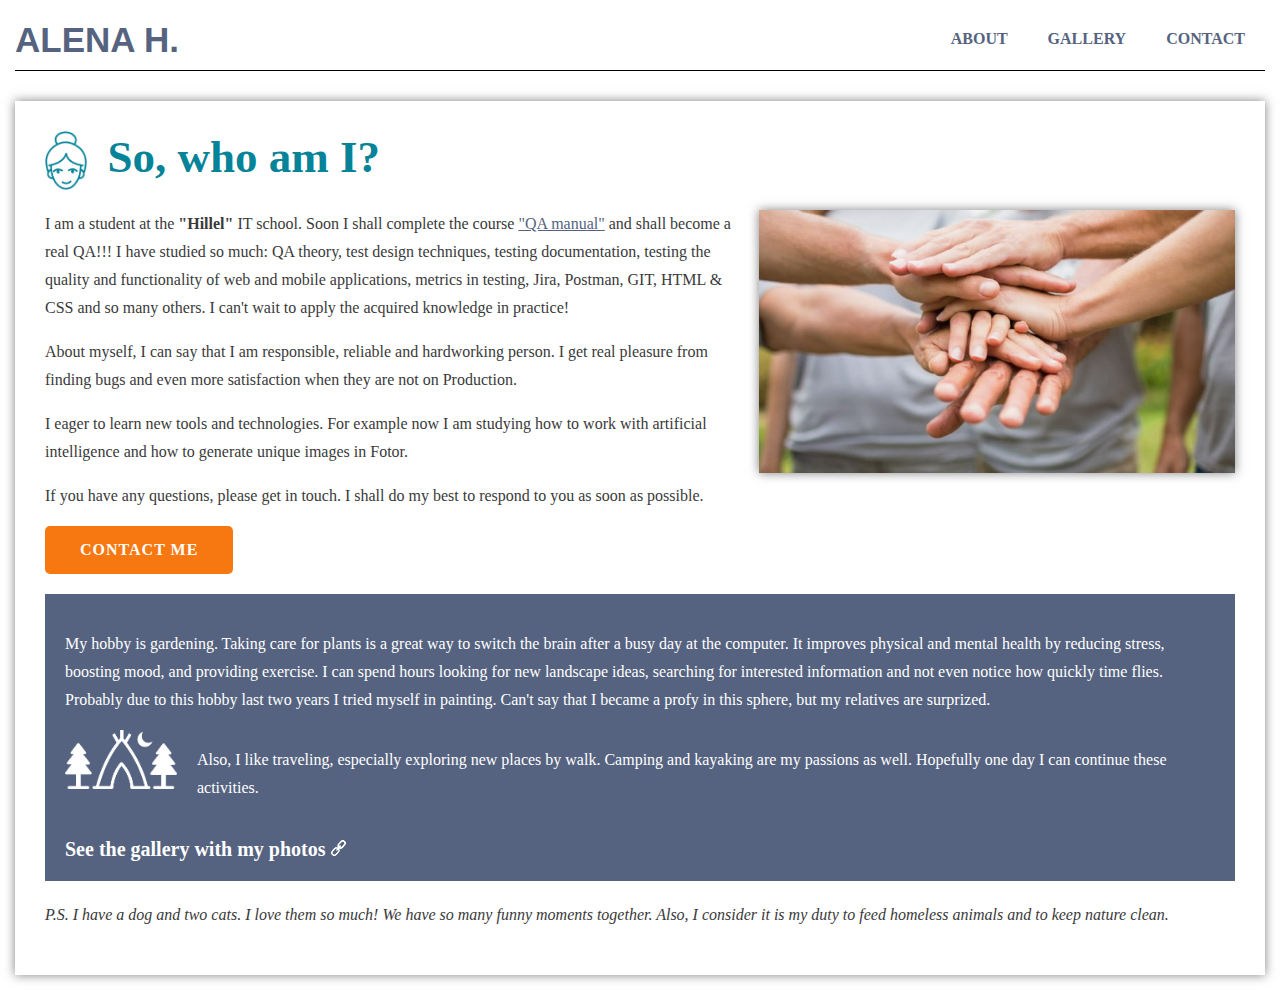
<file: index.html>
<!DOCTYPE html>
<html lang="en">
    <head>
        <meta http-equiv="content-type" content="text/html; charset=utf-8">
        <title>About me</title> 
	    <link rel="icon" type="image/x-icon" href="pages/photo/favicon.ico">
	    <link rel="stylesheet" href="styles.css">
    </head>
    <body>
        <div class="wrapper">
            <div class="nav-wrapper">
                <h2>Alena H.</h2>
			    <ul class="nav">
				    <li><a href="index.html">About</a></li>
				    <li><a href="pages/gallery.html">Gallery</a></li>
				    <li><a href="pages/contact.html">Contact</a></li>
			    </ul>
	        </div>
            <div class="content shadow">
                <div class="inline mb-20">
                    <img src="pages/photo/woman-face-icon-2.png" alt="Woman face" class="icon">
                    <h1>So, who am I?</h1>
                </div>
                <img src="pages/photo/Team.png" alt="Team" class="content-img shadow width40">
                <p>I am a student at the <strong>"Hillel"</strong> IT school. Soon I shall complete the course <a href="https://ithillel.ua/courses/qa-manual" target="_blank">"QA manual"</a> and shall become a real QA!!! I have studied so much: QA theory, test design techniques, testing documentation, testing the quality and functionality of web and mobile applications, metrics in testing, Jira, Postman, GIT, HTML & CSS and so many others. I can't wait to apply the acquired knowledge in practice!</p>
                <p>About myself, I can say that I am responsible, reliable and hardworking person. I get real pleasure from finding bugs and even more satisfaction when they are not on Production.</p>
                <p>I eager to learn new tools and technologies. For example now I am studying how to work with artificial intelligence and how to generate unique images in Fotor.</p>
                <p>If you have any questions, please get in touch. I shall do my best to respond to you as soon as possible.</p>
                <a href="pages/contact.html" target="_blank" class="btn">Contact me</a>
                <div class="colored-block">
                    <p>My hobby is gardening. Taking care for plants is a great way to switch the brain after a busy day at the computer. It improves physical and mental health by reducing stress, boosting mood, and providing exercise. I can spend hours looking for new landscape ideas, searching for interested information and not even notice how quickly time flies. Probably due to this hobby last two years I tried myself in painting. Can't say that I became a profy in this sphere, but my relatives are surprized.</p>
                    <div class="inline mb-20">
                        <img src="pages/photo/camping-icon.png" alt="Camping" class="icon">
                        <p>Also, I like traveling, especially exploring new places by walk. Camping and kayaking are my passions as well. Hopefully one day I can continue these activities.</p>
                    </div>
                    <a href="pages/gallery.html" target="_blank" class="link">See the gallery with my photos</a>
                </div>
                <p><i>P.S. I have a dog and two cats. I love them so much! We have so many funny moments together. Also, I consider it is my duty to feed homeless animals and to keep nature clean.</i></p>
            </div>
        </div>
    </body>
</html>
</file>
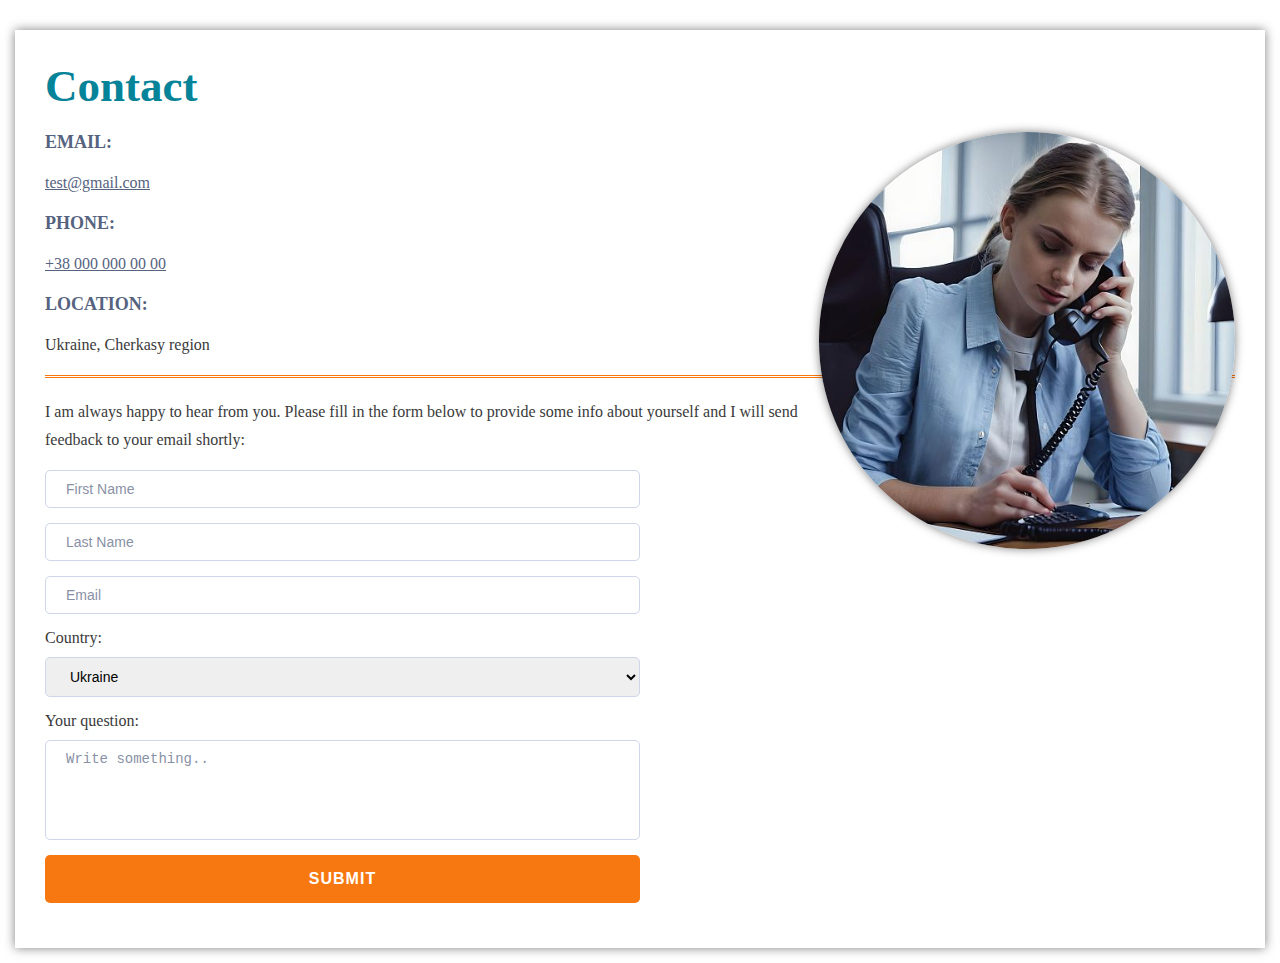
<file: pages/contact.html>
<!DOCTYPE html>
<html lang="en">
    <head>
        <meta http-equiv="content-type" content="text/html; charset=utf-8">
        <title>Contact</title> 
        <link rel="icon" type="image/x-icon" href="photo/favicon.ico">
	    <link rel="stylesheet" href="../styles.css">
    </head>
    <body>
        <div class="wrapper">
	        <div class="content shadow">
		        <h1 class="mb-20">Contact</h1>
                <img src="photo/Girl with phone.jpg" alt="Girl with phone" class="content-img img-rounded shadow">
			    <div>
				    <h3>Email:</h3>
				    <p><a href="mailto:test@gmail.com">test@gmail.com</a></p>
				    <h3>Phone:</h3>
				    <p><a href="tel:+38 000 000 00 00">+38 000 000 00 00</a></p>
				    <h3>Location:</h3>
				    <p>Ukraine, Cherkasy region</p>
			    </div>
		        <div>
			        <p class="border pt-20">I am always happy to hear from you. Please fill in the form below to provide some info about yourself and I will send feedback to your email shortly:</p>
			        <form>
				        <input type="text" name="firstname" placeholder="First Name" required>
				        <input type="text" name="lastname" placeholder="Last Name" required>
				        <input type="email" name="email" placeholder="Email" required>
				        <label for="country">Country:</label>
				        <select id="country" name="country">
					        <option value="australia">Ukraine</option>
					        <option value="poland">Poland</option>
					        <option value="great britain">Great Britain</option>
					        <option value="canada">Canada</option>
					        <option value="usa">USA</option>
					        <option value="usa">Other</option>
				        </select>
				        <label for="question">Your question:</label>
				        <textarea id="question" name="question" placeholder="Write something.."></textarea>
				        <input type="submit" value="Submit" class="btn">
			        </form>
		        </div>
	        </div>
        </div>
    </body>
</html>
</file>
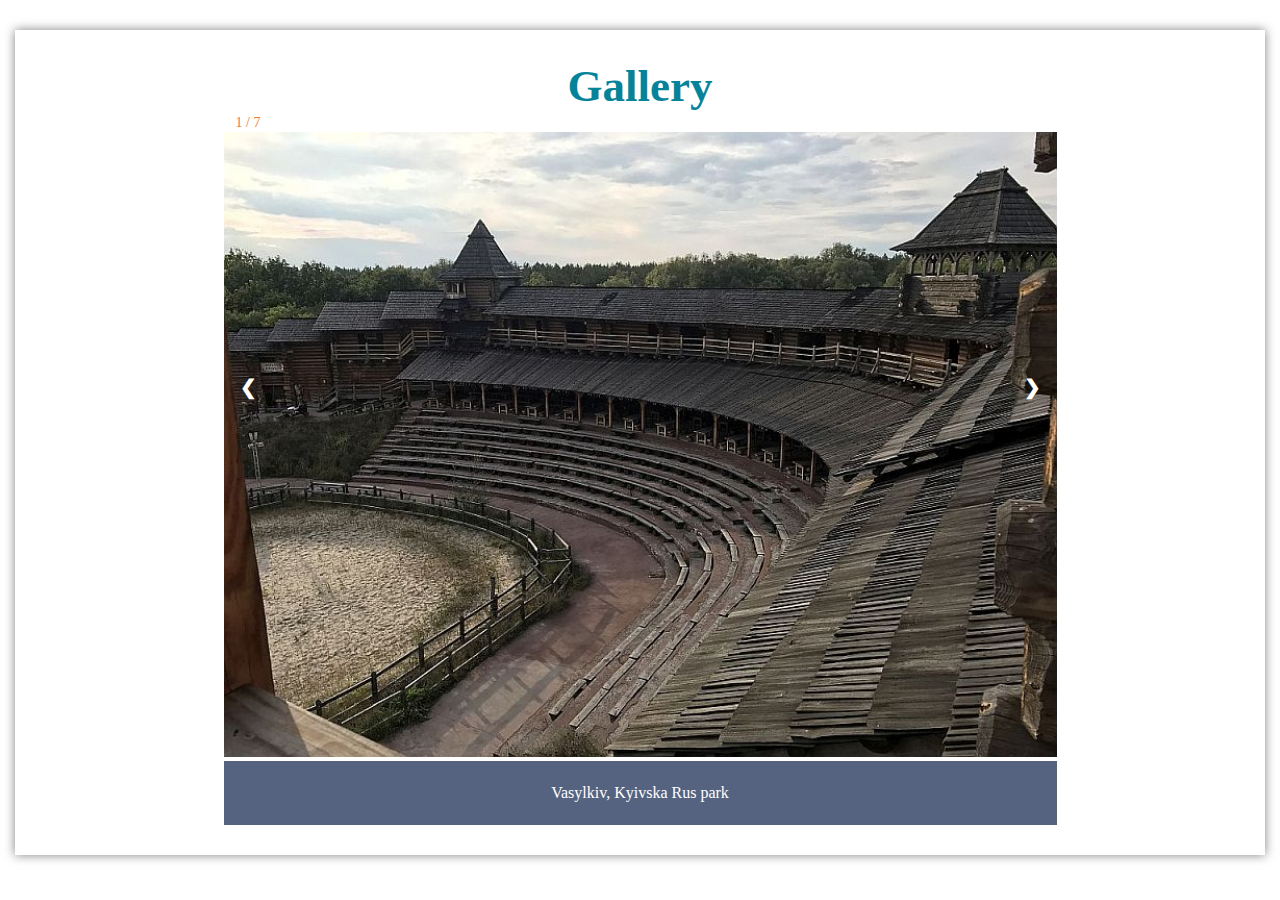
<file: pages/gallery.html>
<!DOCTYPE html>
<html lang="en">
    <head>
	    <meta http-equiv="content-type" content="text/html; charset=utf-8">
	    <title>Gallery</title>
	    <link rel="icon" type="image/x-icon" href="photo/favicon.ico">
        <link rel="stylesheet" href="../styles.css">
    </head>
    <body>
        <div class="wrapper">
            <div class="content shadow">
                <h1 class="mb-20 center">Gallery</h1>
                <div class="gallery-container">
                    <div class="mySlides">
                        <div class="numbertext">1 / 7</div>
                        <img class="slide" src="photo/Kyivska Rus park.jpg" alt="Vasylkiv, Kyivska Rus park">
                    </div>

                    <div class="mySlides">
                        <div class="numbertext">2 / 7</div>
                        <img class="slide" src="photo/Kvasi.jpg" alt="Kvasi">
                    </div>

                    <div class="mySlides">
                        <div class="numbertext">3 / 7</div>
                        <img class="slide" src="photo/Uman dendrological park.jpg" alt="Uman dendrological park">
                    </div>

                    <div class="mySlides">
                        <div class="numbertext">4 / 7</div>
                        <img class="slide" src="photo/Chigyrin.jpg" alt="Chigyrin">
                    </div>

                    <div class="mySlides">
                        <div class="numbertext">5 / 7</div>
                        <img class="slide" src="photo/Dnipro river.jpg" alt="Dnipro river">
                    </div>

                    <div class="mySlides">
                        <div class="numbertext">6 / 7</div>
                        <img class="slide" src="photo/Hoverla.jpg" alt="Hoverla">
                    </div>

                    <div class="mySlides">
                        <div class="numbertext">7 / 7</div>
                        <img class="slide" src="photo/Korsun-Shevchenkiv park.jpg" alt="Korsun-Shevchenkiv park">
                    </div>

                    <!-- Next and previous buttons -->
                    <a class="prev" onclick="plusSlides(-1)">&#10094;</a>
                    <a class="next" onclick="plusSlides(1)">&#10095;</a>

                    <!-- Image text -->
                    <div class="caption-container">
                        <p id="caption"></p>
                    </div>
                </div>
             </div>	
        </div>

        <script>
            let slideIndex = 1;
            showSlides(slideIndex);

            function plusSlides(n) {
                showSlides(slideIndex += n);
            }

            function currentSlide(n) {
                showSlides(slideIndex = n);
            }

            function showSlides(n) {
                let i;
                let slides = document.getElementsByClassName("mySlides");
                let dots = document.getElementsByClassName("slide");
                let captionText = document.getElementById("caption");
                if (n > slides.length) {slideIndex = 1}
                if (n < 1) {slideIndex = slides.length}
                for (i = 0; i < slides.length; i++) {
                    slides[i].style.display = "none";
                }
                for (i = 0; i < dots.length; i++) {
                    dots[i].className = dots[i].className.replace(" active", "");
                }
                slides[slideIndex-1].style.display = "block";
                dots[slideIndex-1].className += " active";
                captionText.innerHTML = dots[slideIndex-1].alt;
            }
        </script>
    </body>
</html>
</file>
<file: styles.css>
* {
    box-sizing: border-box;
}

body {
    color: #3a3a3a;
    font-family: "Times New Roman", Times, serif;
    margin: 0;
}

h1 {
    margin: 0;
    font-size: 45px;
    color: #058399;
}

h2 {
    text-transform: uppercase;
    font-size: 35px;
    text-align: center;
    font-family: "Colonna MT", Arial, sans-serif;
    margin: 10px 0;
    color: #556380;
}

h3 {
    color: #556380;
    font-size: 18px;
    margin: 0;
    text-transform: uppercase;
}

p {
    font-size: 16px;
    line-height: 28px;
}

.wrapper {
    width: calc(100% - 30px);
    margin: 0 15px;
}

@media all and (min-width: 1200px) {
    .wrapper {
		max-width: 1400px;
		margin: 0 auto;
	}
}

.content {
    position: relative;
    padding: 30px;
    margin: 30px 0 15px;
}

.shadow {
    box-shadow: 0 0 10px rgba(0,0,0,0.5);
}

.nav-wrapper {
    display: flex;
    flex-direction: row;
    justify-content: space-between;
    border-bottom: 1px solid #000;
    margin-top: 10px;
}

@media all and (max-width: 768px) {
    .nav-wrapper {
        display: block;
        height: 90px;
    }
}

.nav {
    list-style: none;
    margin: 0;
    margin-bottom: 10px;
    padding: 0;
    padding-top: 10px;
}

.nav li {
    float: left;
}

    .nav li a {
        display: block;
        padding: 10px 20px;
        text-decoration: none;
        color: #556380;
        text-transform: uppercase;
        font-weight: 600;
    }

    .nav li a:hover {
        background-color: #f77810;
        color: #fff;
        cursor: pointer;
    }

@media all and (max-width: 768px) {
    .nav {
        padding-top: 0;
        display: flex;
        justify-content: center;
    }

    .nav li a {
        padding: 10px 12px;
    }
}

    .inline {
        display: flex;
    }

    .inline img {
        margin-right: 20px;
    }

.content-img {
    float: right;
    margin: 0 0 15px 15px;
}

.btn {
    display: inline-block;
    position: relative;
    background: #f77810;
    color: #ffffff;
    border: none;
    padding: 15px 35px;
    font-weight: bold;
    font-size: 16px;
    text-align: center;
    text-transform: uppercase;
    text-decoration: none;
    letter-spacing: 1px;
    border-radius: 5px;
}

.btn:hover {
    background: #058399;
    color: #ffffff;
    text-decoration: none;
    cursor: pointer;
}

a {
    color: #556380;   
}
    a:hover {
        text-decoration: none;
    }

a.link {
    color: #fff;
    text-decoration: none;
    font-weight: 600;
    font-size: 20px;
}

    a.link::after {
        content: url(pages/photo/link-icon.png);
        width: 20px;
        height: 20px;
        margin-left: 5px;
    }

    a.link:hover {
        text-decoration: underline;
}

.colored-block {
    background-color: #556380;
    color: #fff;
    padding: 20px;
    margin: 20px 0;
}

.mb-20 {
    margin-bottom: 20px;
}

.img-rounded {
    border-radius: 50%;
    max-width: 35%;
    max-height: 35%;
}
.width40 {
    max-width: 40%;
}

@media all and (max-width: 768px){
    .width40 {
        max-width: 100%;
    }
}

.icon {
    width: auto;
    height: 59px;
}

textarea:focus, input:focus, select:focus {
    outline: none;
    box-shadow: 0 0 10px rgba(0,0,0,0.5);
}

textarea::placeholder, input::placeholder {
    color: #556380;
    opacity: 0.7;
}

textarea, input, select {
    width: 50%;
    padding: 10px 20px;
    margin-bottom: 15px;
    border: 1px solid #cfd6e9;
    border-radius: 5px;
    font-size: 14px;
}

@media all and (max-width: 768px) {
    textarea, input, select {
        width: 100%;
    }
}

    textarea {
        vertical-align: top;
        height: 100px;
        resize: none;
    }

    label {
        display: block;
        width: 50%;
        margin-bottom: 10px;
        font-size: 16px;
    }

    .border {
        border-top: 3px double #f77810;
    }

    .pt-20 {
        padding-top: 20px;
    }

.gallery-container {
    width: 70%;
    margin: 0 auto;
    position: relative;
}

@media all and (max-width: 768px) {
    .gallery-container {
        width: 100%;
    }
}

.mySlides {
    display: none;
    width: 100%;
    margin: 0 auto;
}

img.slide {
    width: 100%;
}

    .prev, .next {
    cursor: pointer;
    position: absolute;
    top: 40%;
    width: auto;
    padding: 16px;
    margin-top: -50px;
    color: white;
    font-weight: bold;
    font-size: 20px;
    border-radius: 0 3px 3px 0;
    user-select: none;
    -webkit-user-select: none;
}

.next {
    right: 0;
    border-radius: 3px 0 0 3px;
}

    .prev:hover,
    .next:hover {
        background-color: #556380;
    }

.numbertext {
    font-size: 14px;
    padding: 8px 12px;
    position: absolute;
    top: -25px;
    color: #f77810;
}

.caption-container {
    text-align: center;
    background-color: #556380;
    padding: 2px 16px;
    color: #fff;
}

.center {
    text-align: center;
}
</file>
